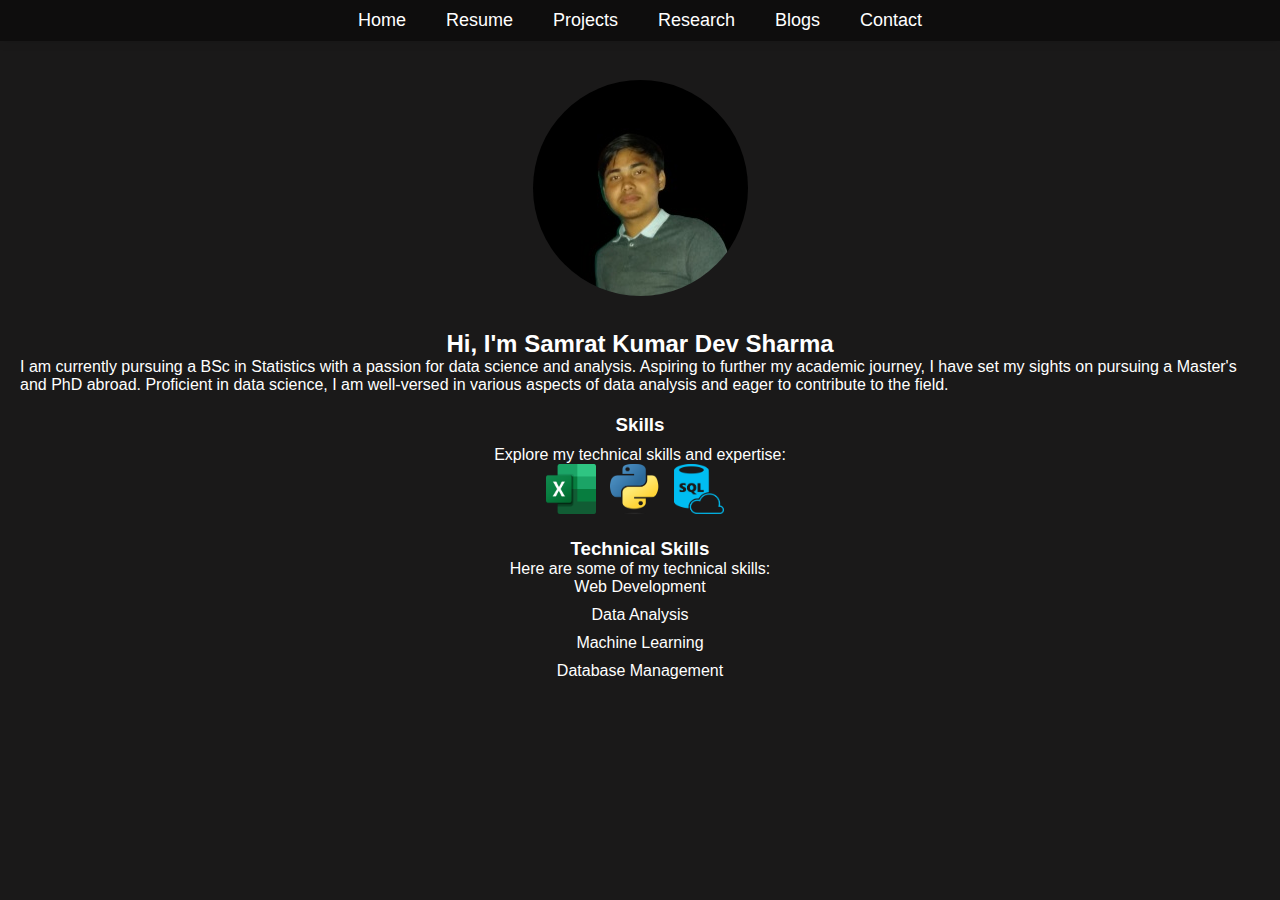
<file: index.html>
<!DOCTYPE html>
<html lang="en">

<head>
    <meta charset="UTF-8">
    <meta http-equiv="X-UA-Compatible" content="IE=edge">
    <meta name="viewport" content="width=device-width, initial-scale=1.0">
    <title>Home - My Portfolio</title>
    <link rel="stylesheet" href="styles.css">
</head>

<body>
    <header>
        <div class="navbar-container">
            <nav>
                <ul>
                    <li><a href="index.html">Home</a></li>
                    <li><a href="resume.html">Resume</a></li>
                    <li><a href="projects.html">Projects</a></li>
                    <li><a href="research.html">Research</a></li>
                    <li><a href="blogs.html">Blogs</a></li>
                    <li><a href="contact.html">Contact</a></li>
                </ul>
            </nav>
        </div>
    </header>

    <section class="content">
        <div class="profile-section">
            <img src="Images/eakkwe.jpg" alt="Samrat Kumar Dev Sharma">
        </div>
        <div class="intro-section">
            <h2>Hi, I'm Samrat Kumar Dev Sharma</h2>
            <p class="left-align">I am currently pursuing a BSc in Statistics with a passion for data science and analysis. Aspiring to further my
                academic journey, I have set my sights on pursuing a Master's and PhD abroad. Proficient in data science, I am
                well-versed in various aspects of data analysis and eager to contribute to the field.</p>
        </div>
        <div class="skills-section">
            <div class="skills-text">
                <h3>Skills</h3>
                <p>Explore my technical skills and expertise:</p>
            </div>
            <div class="skills-icons">
                <img src="Images/Microsoft_Office_Excel_(2019–present).svg.png" alt="Excel">
                <img src="Images/Python-logo-notext.svg.png" alt="Python">
                <img src="Images/sql-database-sql-azure-icon-1955x2048-4pmty46t.png" alt="SQL">
                <!-- Add more skills as needed -->
            </div>
        </div>
        <div class="technical-skills">
            <h3>Technical Skills</h3>
            <p>Here are some of my technical skills:</p>
            <ul>
                <li>Web Development</li>
                <li>Data Analysis</li>
                <li>Machine Learning</li>
                <li>Database Management</li>
                <!-- Add more technical skills as needed -->
            </ul>
        </div>
    </section>

    <script src="script.js"></script>
</body>

</html>
</file>
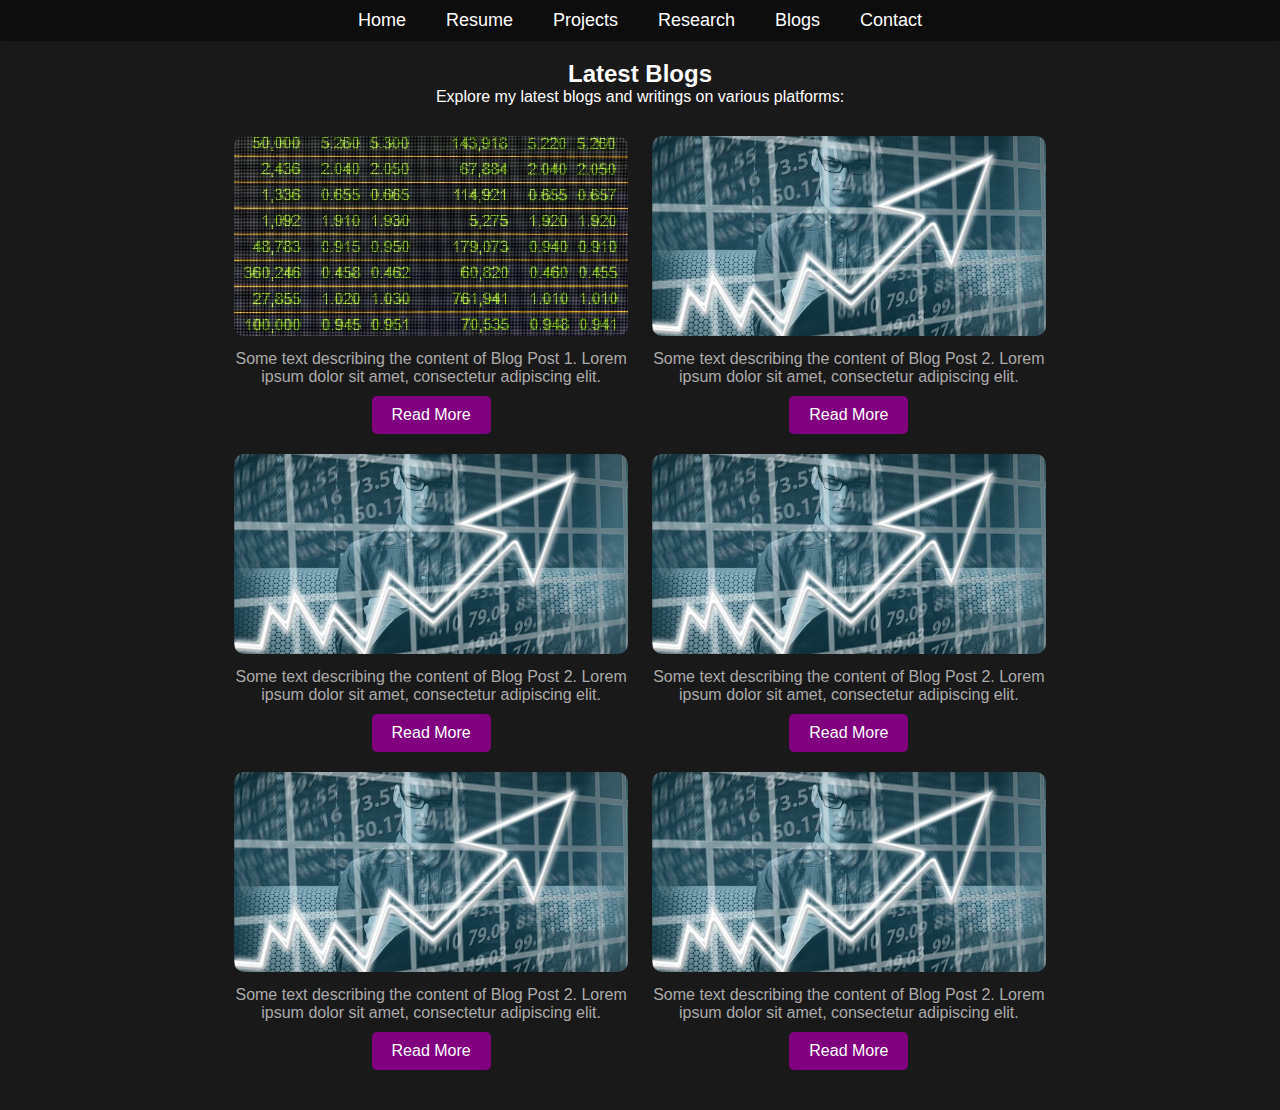
<file: blogs.html>
<!DOCTYPE html>
<html lang="en">

<head>
    <meta charset="UTF-8">
    <meta http-equiv="X-UA-Compatible" content="IE=edge">
    <meta name="viewport" content="width=device-width, initial-scale=1.0">
    <title>Blogs - My Portfolio</title>
    <link rel="stylesheet" href="styles.css">
</head>

<body>
    <header>
        <nav>
            <ul>
                <li><a href="index.html">Home</a></li>
                <li><a href="resume.html">Resume</a></li>
                <li><a href="projects.html">Projects</a></li>
                <li><a href="research.html">Research</a></li>
                <li><a href="blogs.html">Blogs</a></li>
                <li><a href="contact.html">Contact</a></li>
            </ul>
        </nav>
    </header>

    <section class="content">
        <h2>Latest Blogs</h2>
        <p>Explore my latest blogs and writings on various platforms:</p>

        <!-- Add space here -->
        <div style="margin-bottom: 30px;"></div>

        <!-- Blog Post 1 -->
        <div class="blog-post">
            <img src="Images/2.jpg" alt="Blog Post 1 Image">
            <p>Some text describing the content of Blog Post 1. Lorem ipsum dolor sit amet, consectetur adipiscing elit.
            </p>
            <a href="https://medium.com/@www.samratdev151/statistics-for-data-science-e75195f2112e"
                class="read-more">Read More</a>
        </div>

        <!-- Blog Post 2 -->
        <div class="blog-post">
            <img src="Images/3.jpg" alt="Blog Post 2 Image">
            <p>Some text describing the content of Blog Post 2. Lorem ipsum dolor sit amet, consectetur adipiscing elit.
            </p>
            <a href="https://medium.com/@www.samratdev151/statistics-for-data-science-e75195f2112e"
                class="read-more">Read More</a>
        </div>

        <!-- Blog Post 3-->
        <div class="blog-post">
            <img src="Images/3.jpg" alt="Blog Post 2 Image">
            <p>Some text describing the content of Blog Post 2. Lorem ipsum dolor sit amet, consectetur adipiscing elit.
            </p>
            <a href="https://medium.com/@www.samratdev151/statistics-for-data-science-e75195f2112e" class="read-more">Read
                More</a>
        </div>

        <!-- Blog Post 3-->
        <div class="blog-post">
            <img src="Images/3.jpg" alt="Blog Post 2 Image">
            <p>Some text describing the content of Blog Post 2. Lorem ipsum dolor sit amet, consectetur adipiscing elit.
            </p>
            <a href="https://medium.com/@www.samratdev151/statistics-for-data-science-e75195f2112e" class="read-more">Read
                More</a>
        </div>

        <!-- Blog Post 3-->
        <div class="blog-post">
            <img src="Images/3.jpg" alt="Blog Post 2 Image">
            <p>Some text describing the content of Blog Post 2. Lorem ipsum dolor sit amet, consectetur adipiscing elit.
            </p>
            <a href="https://medium.com/@www.samratdev151/statistics-for-data-science-e75195f2112e" class="read-more">Read
                More</a>
        </div>

        <!-- Blog Post 3-->
        <div class="blog-post">
            <img src="Images/3.jpg" alt="Blog Post 2 Image">
            <p>Some text describing the content of Blog Post 2. Lorem ipsum dolor sit amet, consectetur adipiscing elit.
            </p>
            <a href="https://medium.com/@www.samratdev151/statistics-for-data-science-e75195f2112e" class="read-more">Read
                More</a>
        </div>

        <!-- Add more blog posts as needed -->

    </section>

    <script src="script.js"></script>
</body>

</html>
</file>
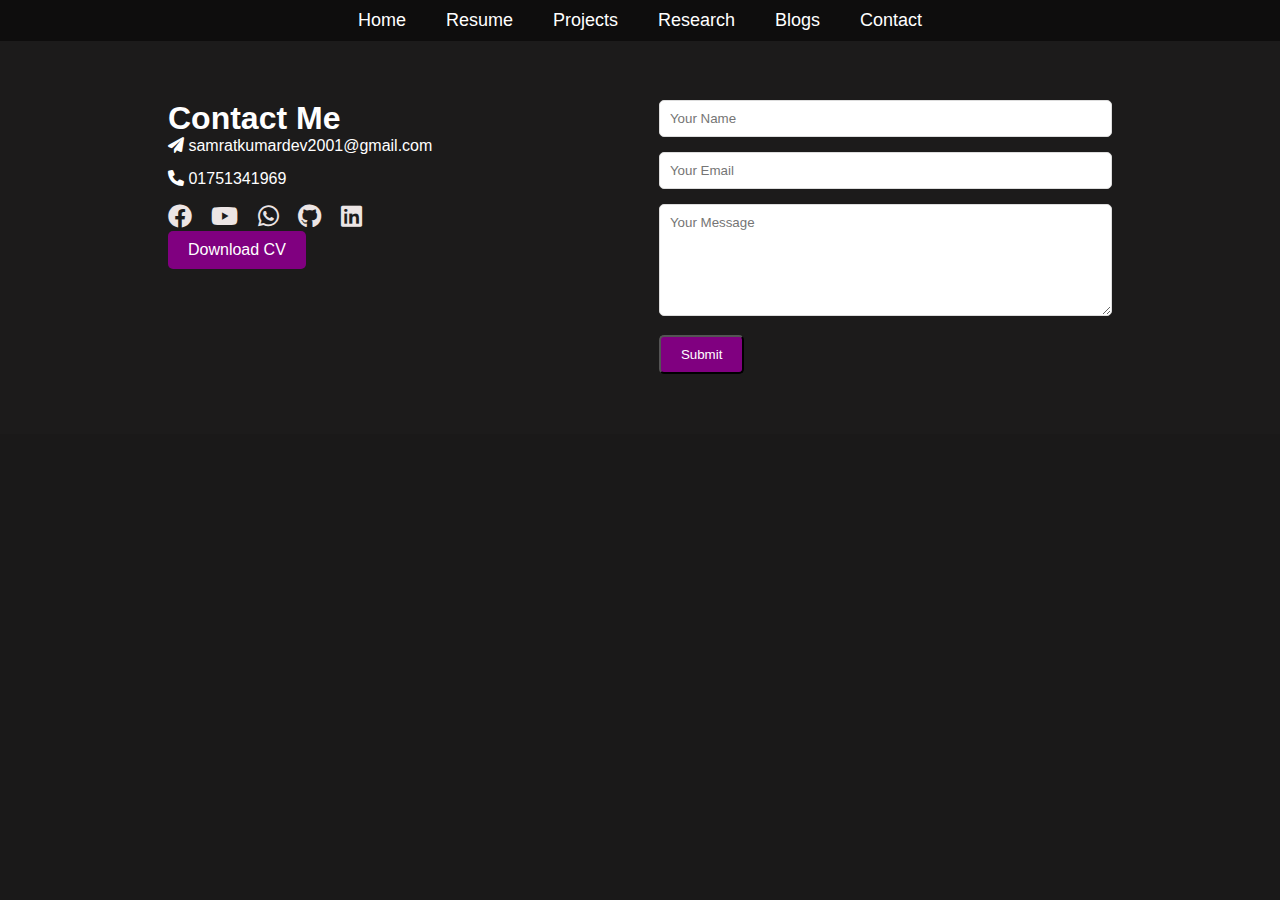
<file: contact.html>
<!DOCTYPE html>
<html lang="en">

<head>
    <meta charset="UTF-8">
    <meta http-equiv="X-UA-Compatible" content="IE=edge">
    <meta name="viewport" content="width=device-width, initial-scale=1.0">
    <title>Contact - My Portfolio</title>
    <!-- Add FontAwesome library link -->
    <link rel="stylesheet" href="https://cdnjs.cloudflare.com/ajax/libs/font-awesome/6.0.0/css/all.min.css">
    <link rel="stylesheet" href="styles.css">
</head>

<body>
    <header>
        <!-- <h1>Welcome to My Portfolio</h1> -->
        <nav>
            <ul>
                <li><a href="index.html">Home</a></li>
                <li><a href="resume.html">Resume</a></li>
                <li><a href="projects.html">Projects</a></li>
                <li><a href="research.html">Research</a></li>
                <li><a href="blogs.html">Blogs</a></li>
                <li><a href="contact.html">Contact</a></li>
            </ul>
        </nav>
    </header>

    <div id="contact">
        <div class="container">
            <div class="row">
                <div class="contact-left">
                    <h1 class="sub-title">Contact Me</h1>
                    <p><i class="fas fa-paper-plane"></i> samratkumardev2001@gmail.com</p>
                    <p><i class="fas fa-phone"></i> 01751341969</p>
                    <div class="social-icons">
                        <a href="https://www.facebook.com/DevKumar1699"><i class="fab fa-facebook"></i></a>
                        <a href="https://www.youtube.com/channel/UCpA3mdLdy5CVCYv96MMQ5Hw"><i class="fab fa-youtube"></i></a>
                        <a href="https://web.whatsapp.com/#"><i class="fab fa-whatsapp"></i></a>
                        <a href="https://github.com/samrat1699"><i class="fab fa-github"></i></a>
                        <a href="https://www.linkedin.com/in/samrat-kumar-dev-sharma-b0a5a9212/"><i class="fab fa-linkedin"></i></a>

                    </div>
                    <a href="Images/cv.pdf" download class="btn btn2">Download CV</a>
                </div>
                <div class="contact-right">
                    <form name="submit-to-google-sheet">
                        <input type="text" name="Name" placeholder="Your Name" required>
                        <input type="email" name="Email" placeholder="Your Email" required>
                        <textarea name="Message" rows="6" placeholder="Your Message"></textarea>
                        <button type="submit" class="btn btn2">Submit</button>
                    </form>
                    <span id="msg"></span>
                </div>
            </div>
        </div>
    </div>

</body>

</html>
</file>
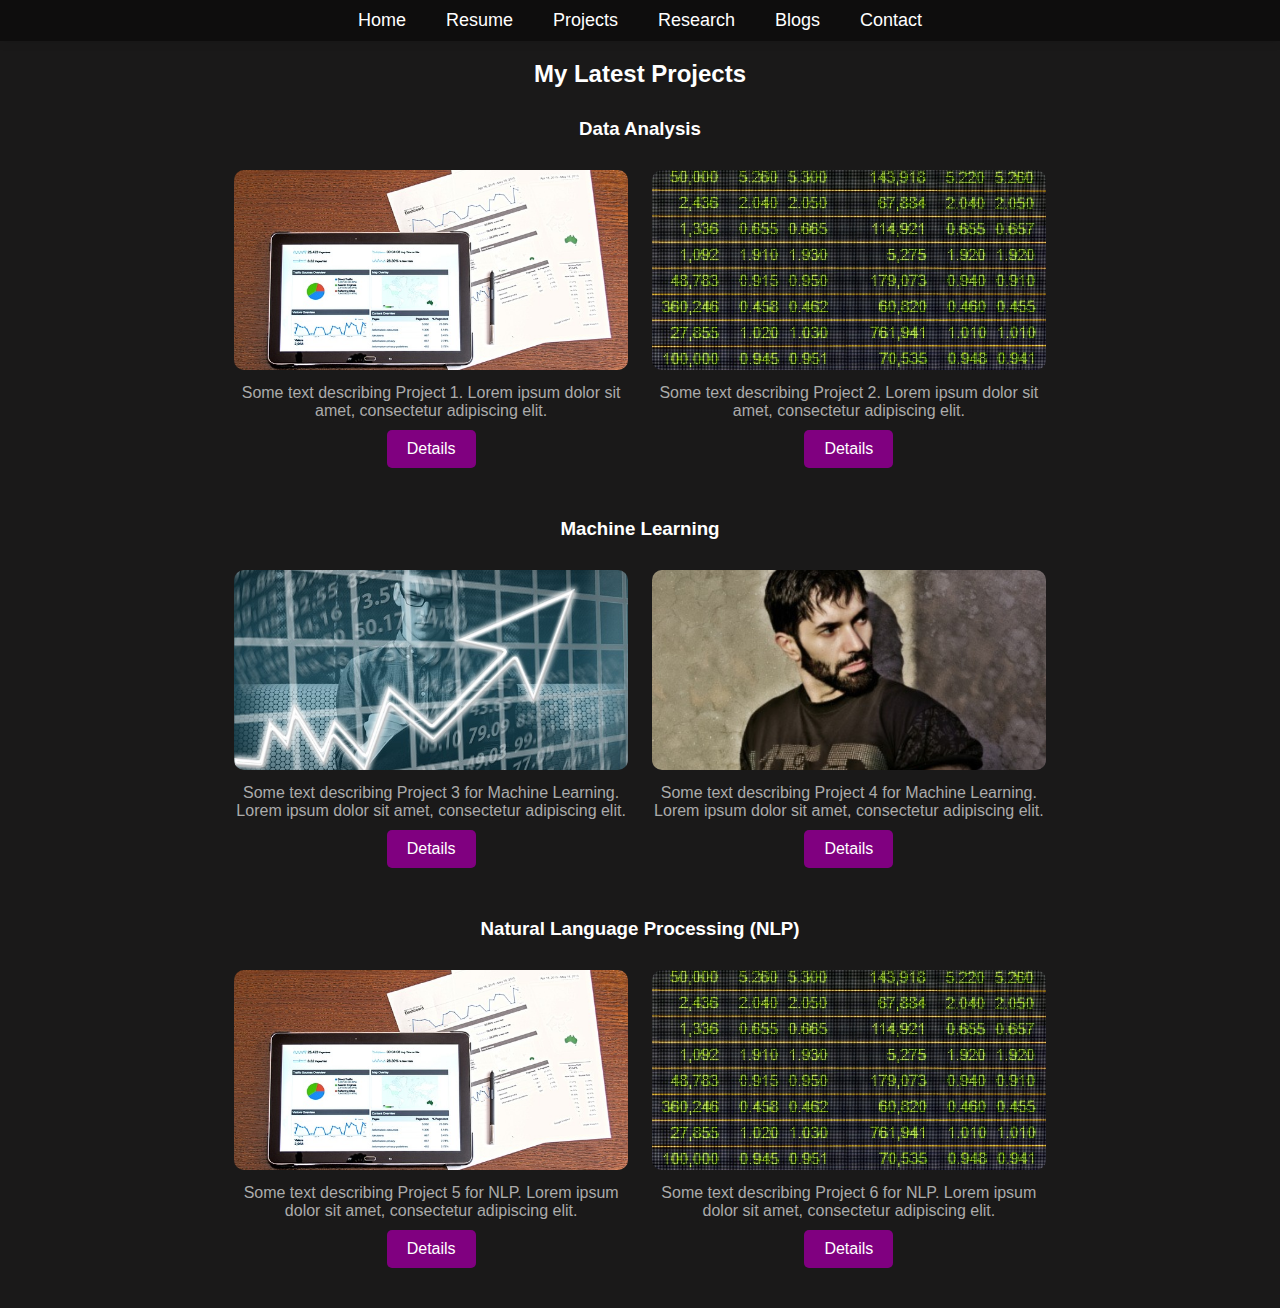
<file: projects.html>
<!DOCTYPE html>
<html lang="en">

<head>
    <meta charset="UTF-8">
    <meta http-equiv="X-UA-Compatible" content="IE=edge">
    <meta name="viewport" content="width=device-width, initial-scale=1.0">
    <title>Projects - My Portfolio</title>
    <link rel="stylesheet" href="styles.css">
</head>

<body>
    <header>
        <nav>
            <ul>
                <li><a href="index.html">Home</a></li>
                <li><a href="resume.html">Resume</a></li>
                <li><a href="projects.html">Projects</a></li>
                <li><a href="research.html">Research</a></li>
                <li><a href="blogs.html">Blogs</a></li>
                <li><a href="contact.html">Contact</a></li>
            </ul>
        </nav>
    </header>

    <section class="content">
        <h2>My Latest Projects</h2>

        <!-- Add space here -->
        <div style="margin-bottom: 30px;"></div>

        <!-- Subpart: Data Analysis -->
        <h3>Data Analysis</h3>
        <!-- Add space here -->
        <div style="margin-bottom: 30px;"></div>
        <!-- Project 1 -->
        <div class="project">
            <img src="Images/1.jpg" alt="Project 1 Image">
            <p>Some text describing Project 1. Lorem ipsum dolor sit amet, consectetur adipiscing elit.</p>
            <a href="#" class="details-btn">Details</a>
        </div>

        <!-- Project 2 -->
        <div class="project">
            <img src="Images/2.jpg" alt="Project 2 Image">
            <p>Some text describing Project 2. Lorem ipsum dolor sit amet, consectetur adipiscing elit.</p>
            <a href="#" class="details-btn">Details</a>
        </div>
        <!-- Add space here -->
        <div style="margin-bottom: 30px;"></div>

        <!-- Subpart: Machine Learning -->
        <h3>Machine Learning</h3>
        <!-- Add space here -->
        <div style="margin-bottom: 30px;"></div>
        <!-- Project 3 -->
        <div class="project">
            <img src="Images/3.jpg" alt="Project 3 Image">
            <p>Some text describing Project 3 for Machine Learning. Lorem ipsum dolor sit amet, consectetur adipiscing elit.</p>
            <a href="#" class="details-btn">Details</a>
        </div>
        
        <!-- Project 4 -->
        <div class="project">
            <img src="Images/m.jpg" alt="Project 4 Image">
            <p>Some text describing Project 4 for Machine Learning. Lorem ipsum dolor sit amet, consectetur adipiscing elit.</p>
            <a href="#" class="details-btn">Details</a>
        </div>
        <!-- Add space here -->
        <div style="margin-bottom: 30px;"></div>
        <!-- Subpart: NLP -->
        <h3>Natural Language Processing (NLP)</h3>
        <!-- Add space here -->
        <div style="margin-bottom: 30px;"></div>
        <!-- Project 5 -->
        <div class="project">
            <img src="Images/1.jpg" alt="Project 5 Image">
            <p>Some text describing Project 5 for NLP. Lorem ipsum dolor sit amet, consectetur adipiscing elit.</p>
            <a href="#" class="details-btn">Details</a>
        </div>
        
        <!-- Project 6 -->
        <div class="project">
            <img src="Images/2.jpg" alt="Project 6 Image">
            <p>Some text describing Project 6 for NLP. Lorem ipsum dolor sit amet, consectetur adipiscing elit.</p>
            <a href="#" class="details-btn">Details</a>
        </div>
        
        <!-- Add more subparts and projects as needed -->

    </section>

    <script src="script.js"></script>
</body>

</html>
</file>
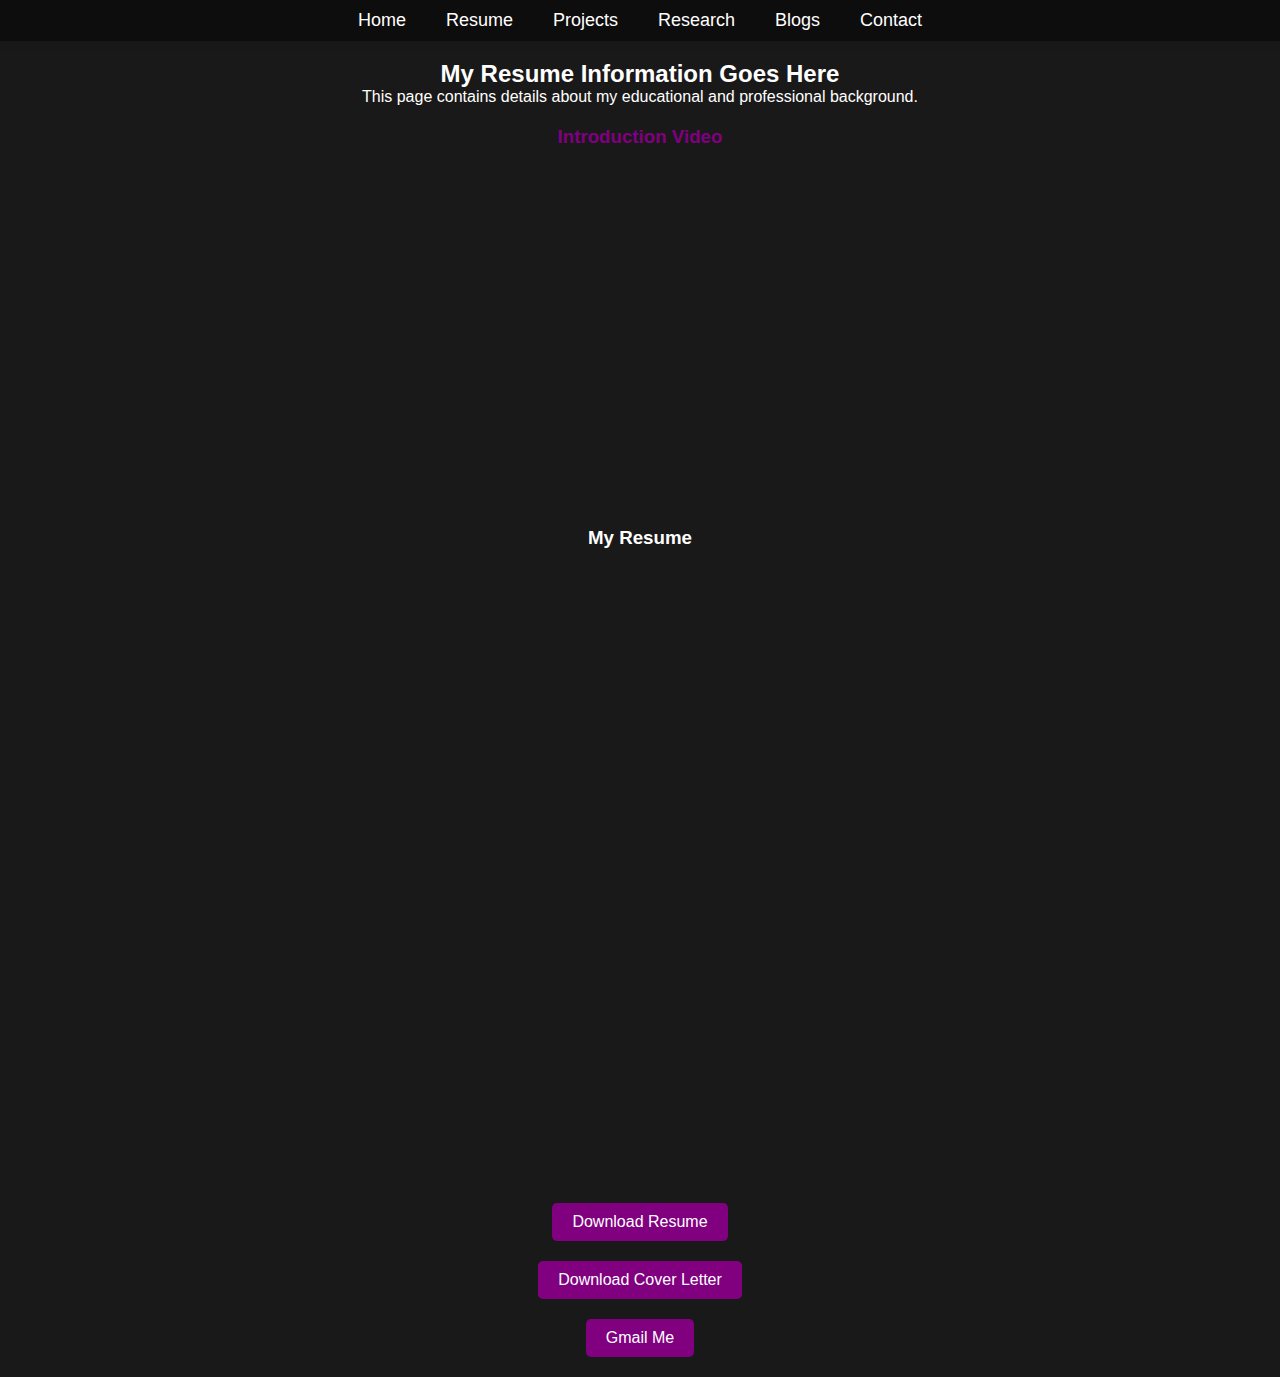
<file: resume.html>
<!DOCTYPE html>
<html lang="en">

<head>
    <meta charset="UTF-8">
    <meta http-equiv="X-UA-Compatible" content="IE=edge">
    <meta name="viewport" content="width=device-width, initial-scale=1.0">
    <title>Resume - My Portfolio</title>
    <link rel="stylesheet" href="styles.css">
    <style>
        /* Resume buttons */
        .resume-buttons {
            margin-top: 20px;
            text-align: center;
        }

        .download-btn,
        .share-btn,
        .gmail-btn {
            display: inline-block;
            margin: 0 10px;
            padding: 10px 20px;
            background-color: #800080;
            color: #fff;
            text-decoration: none;
            border-radius: 5px;
            transition: background-color 0.3s;
        }

        .download-btn:hover,
        .share-btn:hover,
        .gmail-btn:hover {
            background-color: #6a006a;
        }

        /* Video Section */
        .video-section {
            margin-top: 20px;
        }

        .video-section h3 {
            color: #800080;
        }
    </style>
</head>

<body>
    <header>
        <nav>
            <ul>
                <li><a href="index.html">Home</a></li>
                <li><a href="resume.html">Resume</a></li>
                <li><a href="projects.html">Projects</a></li>
                <li><a href="research.html">Research</a></li>
                <li><a href="blogs.html">Blogs</a></li>
                <li><a href="contact.html">Contact</a></li>
            </ul>
        </nav>
    </header>

    <section class="content">
        <h2>My Resume Information Goes Here</h2>
        <p>This page contains details about my educational and professional background.</p>

        <!-- Video Section -->
        <!-- <div class="video-section">
            <h3>Introduction Video</h3>
            <video width="640" height="360" controls>
                <source src="https://www.example.com/your-video.mp4" type="video/mp4">
                Your browser does not support the video tag.
            </video>
        </div> -->
        <!-- Video Section -->
        <div class="video-section">
            <h3>Introduction Video</h3>
            <div style="margin-bottom: 30px;"></div>
            <iframe width="560" height="315" src="https://www.youtube.com/embed/m9wbiH5VfWA?si=_zVbLTrEULM0ne3_"
                title="YouTube video player" frameborder="0"
                allow="accelerometer; autoplay; clipboard-write; encrypted-media; gyroscope; picture-in-picture; web-share"
                allowfullscreen></iframe>
        </div>

        <!---Add space-->
        <div style="margin-bottom: 30px;"></div>



        <!-- Embedded Resume Section -->
        <div class="resume-section">
            <h3>My Resume</h3>
            <div style="margin-bottom: 30px;"></div>
            <!-- Use the embed tag for Google Drive links -->
            <embed src="https://drive.google.com/file/d/1KwZVDHxlIQLHyUdoTEmnEldL-RKAHC5z/preview" width="80%"
                height="600px" allow="autoplay"></embed>
        </div>

        <!-- Resume Download Button -->
        <div class="resume-buttons">
            <a href="Images/Samrat Resume c.pdf" download class="download-btn">Download Resume</a>
        </div>

        <!-- Cover Letter Download Button -->
        <div class="resume-buttons">
            <a href="Images/cv.pdf" download class="download-btn">Download Cover Letter</a>
        </div>

        <!-- Gmail Me Button -->
        <div class="resume-buttons">
            <a href="mailto:samratkumardev2001@gmail.com" class="gmail-btn">Gmail Me</a>
        </div>
    </section>

    <script src="script.js"></script>
</body>

</html>
</file>
<file: styles.css>
* {
    margin: 0;
    padding: 0;
    font-family: 'Poppins', sans-serif;
    box-sizing: border-box;
}

html {
    scroll-behavior: smooth;
}

body {
    background: #1a1919;
    color: #fff;
    margin: 0;
    /* Remove default body margin */
}

header {
    width: 100%;
    background-size: cover;
    background-position: center;
    padding: 20px 0;
    box-shadow: 0 2px 10px rgba(0, 0, 0, 0.1);
    /* Add box shadow with some opacity */
}

.container {
    padding: 10px 10%;
}

nav {
    position: fixed;
    justify-content: center;
    flex-wrap: wrap;
    display: flex;
    top: 0px;
    width: 100%;
    align-items: center;
    background-color: #0e0d0d;
    /* Set your desired background color */
    z-index: 1000;
    /* Set a higher z-index to make sure it's on top of other elements */
}

nav ul {
    list-style: none;
    display: flex;
    margin: 10px 0;
    /* Adjust margin for better spacing */
}

nav ul li {
    margin: 0 20px;
}

nav ul li a {
    color: #fff;
    text-decoration: none;
    font-size: 18px;
    position: relative;
}

nav ul li a::after {
    content: '';
    width: 0;
    height: 3px;
    background: #800080;
    position: absolute;
    left: 0;
    bottom: -6px;
    transition: 0.5s;
}

nav ul li a:hover::after {
    width: 100%;
}

.header-text {
    margin-top: 20%;
    font-size: 30px;
    text-align: center;
    /* Center align text */
}

.header-text h1 {
    font-size: 60px;
    margin-top: 20px;
}

.header-text h1 span {
    color: #800080;
}

.content {
    text-align: center;
    /* Center align content */
    padding: 20px;
}
/* Add styles for left-aligned photo and title */
.profile-section {
    text-align: center;
    margin-top: 20px;
}

.profile-section img {
    max-width: 300px;
    height: auto;
    border-radius: 50%;
    margin-bottom: 10px;
}

.profile-section h1 {
    color: hsl(300, 47%, 90%);
    font-size: 24px;
    margin-top: 10px;
}

/* Add more styles as needed */

.intro-section {
    margin-top: 20px;
}

.left-align {
    text-align: left;
}

.skills-section {
    margin-top: 20px;
}

.skills-section h3 {
    margin-bottom: 10px;
}

.skills-icons img {
    width: 50px;
    height: 50px;
    margin-right: 10px;
}

.technical-skills {
    margin-top: 20px;
}

.technical-skills ul {
    list-style-type: none;
    padding: 0;
}

.technical-skills li {
    margin-bottom: 10px;
}



/* Add styling for contact section */
#contact {
    background-color: #1c1b1b;
    padding: 50px 0;
}

.container {
    max-width: 1200px;
    margin: 0 auto;
}

.row {
    display: flex;
    justify-content: space-between;
}

.contact-left,
.contact-right {
    flex-basis: 48%;
}

.contact-left p,
.contact-left a {
    margin-bottom: 15px;
}

.social-icons a {
    font-size: 24px;
    margin-right: 15px;
    color: #ece5e5;
    transition: color 0.3s;
}

.social-icons a:hover {
    color: #800080;
}

.contact-right form {
    width: 100%;
}

form input,
form textarea {
    width: 100%;
    padding: 10px;
    margin-bottom: 15px;
    border: 1px solid #ddd;
    border-radius: 5px;
}

.btn {
    display: inline-block;
    padding: 10px 20px;
    background-color: #800080;
    color: #fff;
    text-decoration: none;
    border-radius: 5px;
    transition: background-color 0.3s;
}

.btn:hover {
    background-color: #333;
}




/* Your existing styles */

/* Your existing styles */

.content {
    text-align: center;
    /* Center-align content */
}

.blog-post {
    display: inline-block;
    width: calc(33.33% - 20px);
    /* Adjust the width as needed, and consider the margin */
    margin: 0 10px 20px;
    /* Add margin for spacing between blog posts */
    vertical-align: top;
    /* Align to the top of the container */
    box-sizing: border-box;
}

.blog-post img {
    width: 100%;
    height: 200px;
    /* Set the desired height for all images */
    object-fit: cover;
    /* Ensure images maintain their aspect ratio and cover the container */
    border-radius: 10px;
}

.blog-post p {
    margin-top: 10px;
    color: #ababab;
}

.read-more {
    display: inline-block;
    margin-top: 10px;
    padding: 10px 20px;
    background-color: #800080;
    color: #fff;
    text-decoration: none;
    border-radius: 5px;
}

/* Your existing styles */


/* projects parts */
.content {
    text-align: center;
    /* Center-align content */
}

.project {
    display: inline-block;
    width: calc(33.33% - 20px);
    /* Adjust the width as needed, and consider the margin */
    margin: 0 10px 20px;
    /* Add margin for spacing between projects */
    vertical-align: top;
    /* Align to the top of the container */
    box-sizing: border-box;
}

.project img {
    width: 100%;
    height: 200px;
    /* Set the desired height for all images */
    object-fit: cover;
    /* Ensure images maintain their aspect ratio and cover the container */
    border-radius: 10px;
}

.project p {
    margin-top: 10px;
    color: #ababab;
}

.details-btn {
    display: inline-block;
    margin-top: 10px;
    padding: 10px 20px;
    background-color: #800080;
    color: #fff;
    text-decoration: none;
    border-radius: 5px;
}

.details-btn:hover {
    background-color: #5c005c;
    /* Change color on hover */
}
</file>
